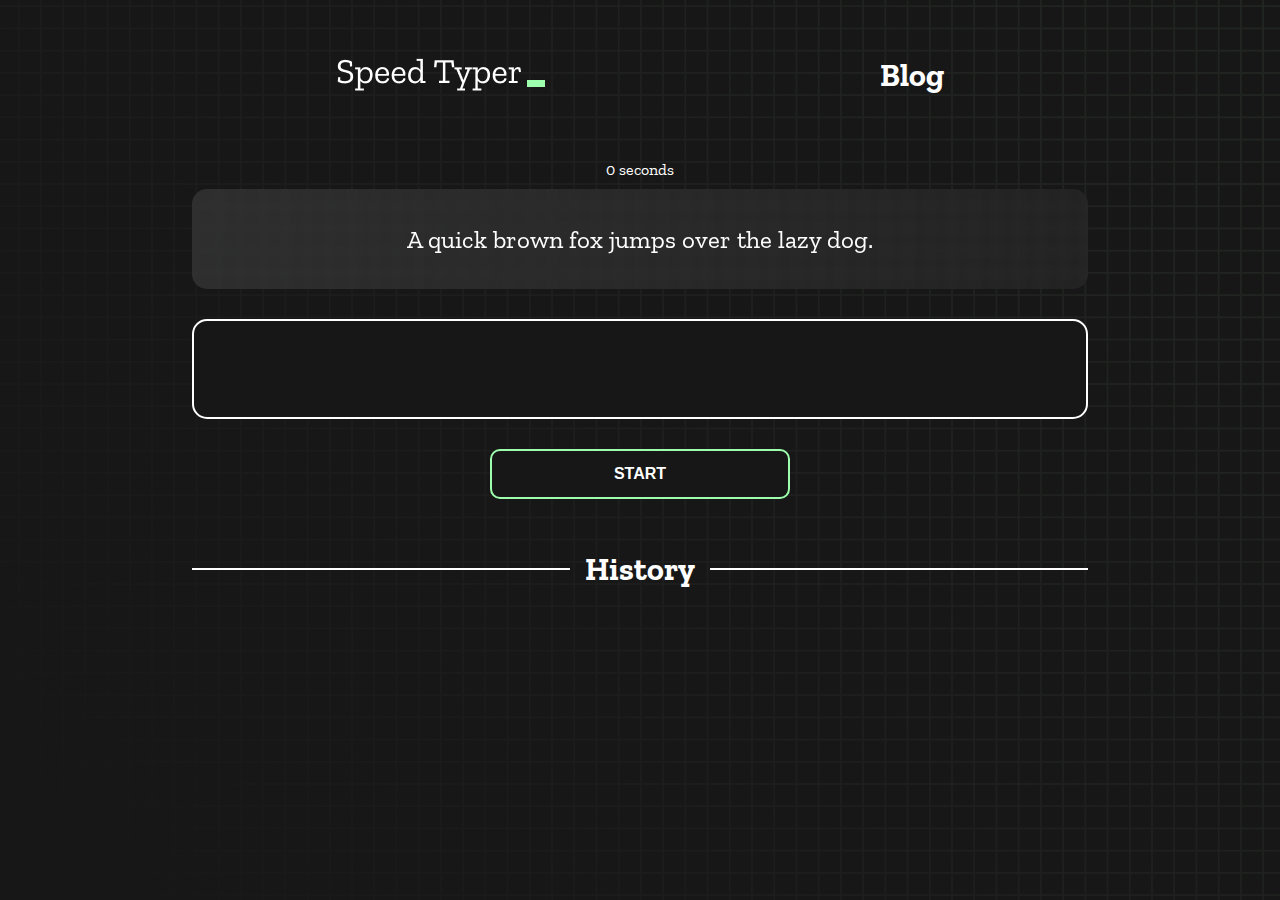
<file: index.html>
<!DOCTYPE html>
<html lang="en">
  <head>
    <meta charset="UTF-8" />
    <meta http-equiv="X-UA-Compatible" content="IE=edge" />
    <meta name="viewport" content="width=device-width, initial-scale=1.0" />
    <title>Speed Monster</title>
    <!-- custom css stylesheet link  -->
    <link rel="stylesheet" href="/style/styles.css" />
    <!-- google font link  -->
    <link rel="preconnect" href="https://fonts.googleapis.com" />
    <link rel="preconnect" href="https://fonts.gstatic.com" crossorigin />
    <link
      href="https://fonts.googleapis.com/css2?family=Zilla+Slab:wght@300;400;500&display=swap"
      rel="stylesheet"
    />
  </head>
  <body>
    <!-- header section  -->
    <header>
      <h1 class="title"><img src="/img/logo.png" /></h1>
      <h1 class="blog"><a href="./blog/blog.html">Blog</a></h1>
    </header>

      <!-- timer container  -->
      <div id="show-time">0 seconds</div>

      <!-- history container  -->
      <div class="box-container">
      <div id="question"></div>
      <div id="display" class="inactive"></div>

      <div class="buttons">
        <button id="starts">START</button>
      </div>

      <div class="divider-container">
        <div class="line"></div>
        <h1 class="title2">History</h1>
        <div class="line"></div>
      </div>

      <div id="histories"></div>
    </div>

    <!-- countdown and modal  -->
    <div id="countdown"></div>
    <div id="modal-background" class="hidden"></div>
    <div id="result" class="hidden"></div>


    <!-- js file link  -->
    <script src="/js/history.js"></script>
    <script src="/js/script.js"></script>
  </body>
</html>
</file>
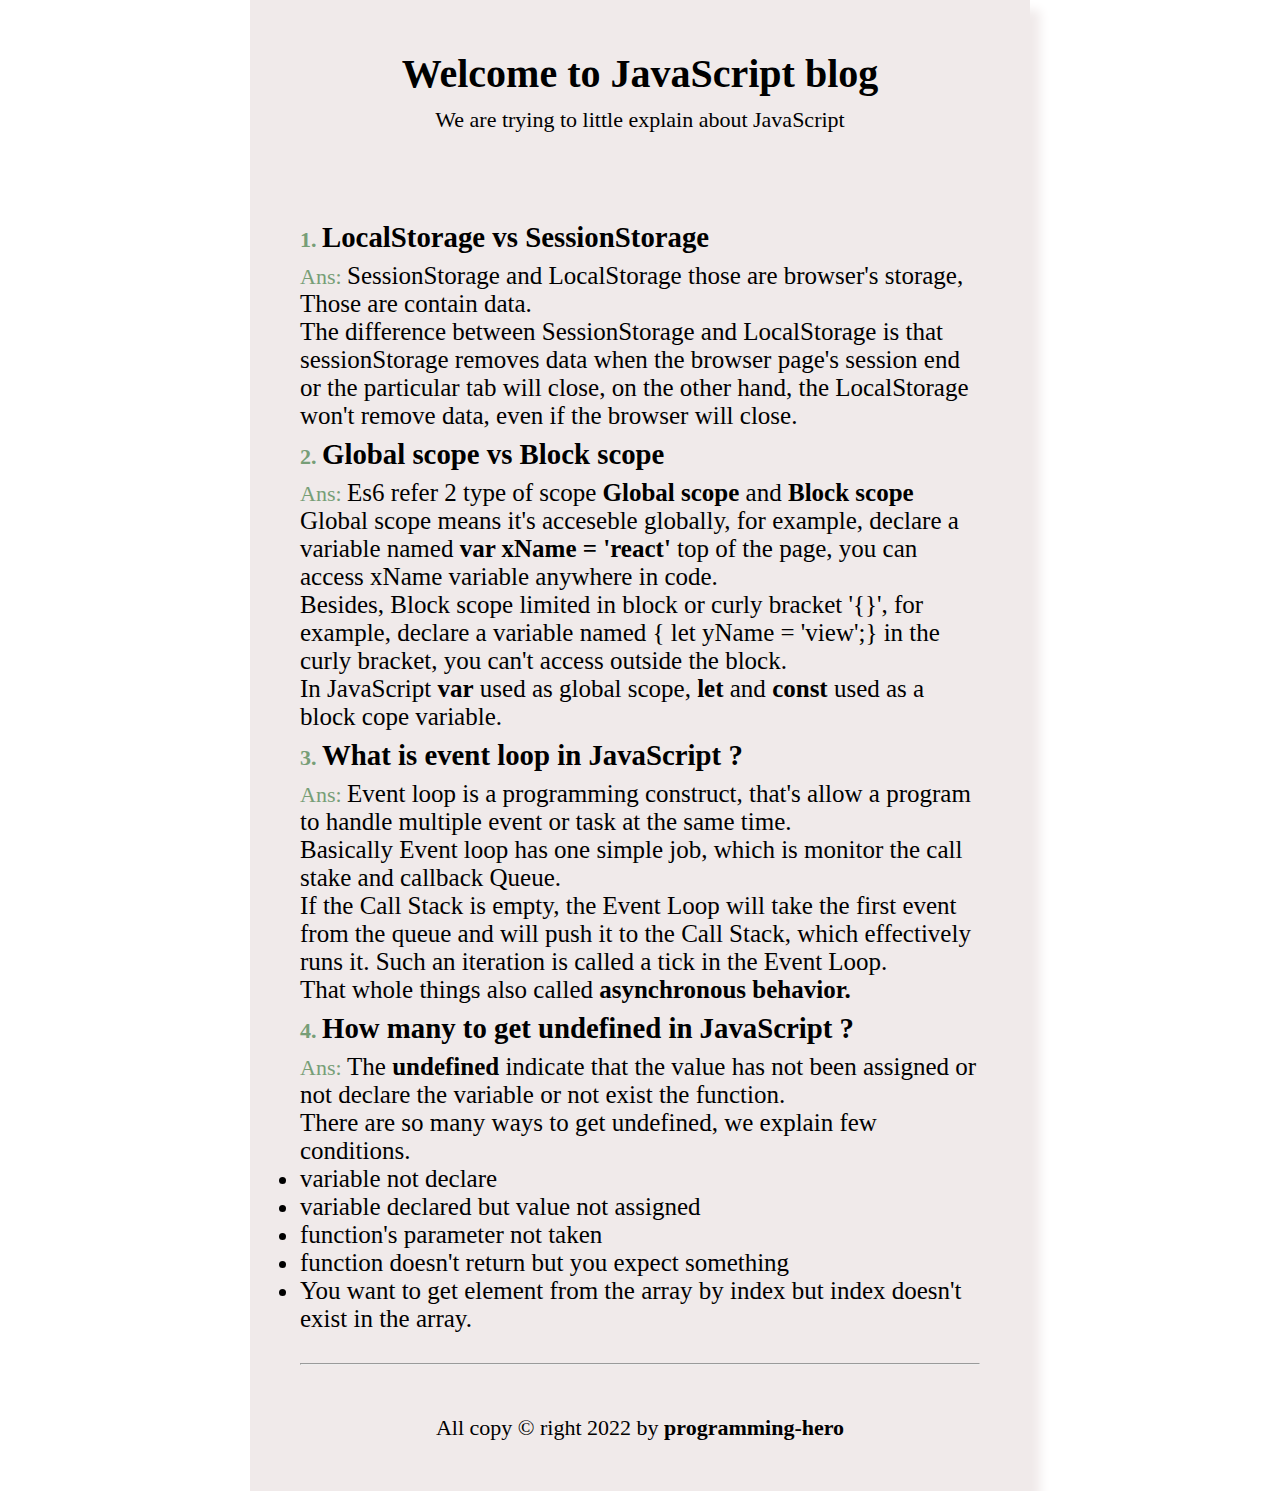
<file: blog/blog.html>
<!DOCTYPE html>
<html lang="en">
<head>
    <meta charset="UTF-8">
    <meta http-equiv="X-UA-Compatible" content="IE=edge">
    <meta name="viewport" content="width=device-width, initial-scale=1.0">
    <link rel="stylesheet" href="../style/blog-style.css">
    <title>Blogs</title>
</head>
<body>
    <div class="container">


    <header>
        <h1>Welcome to JavaScript blog</h1>
        <p>We are trying to little explain about JavaScript</p>
    </header>
    <main>
        <article>
            <div class="blog-1">
                <h3>
                    <span>1. </span>
                    LocalStorage vs SessionStorage 
                </h3>
                <p>
                    <span>Ans: </span>
                    SessionStorage and LocalStorage those are browser's storage, Those are contain data.
                    <br>
                    The difference between SessionStorage and LocalStorage is that sessionStorage removes data when the browser page's session end or the particular tab will close, on the other hand, the LocalStorage won't remove data, even if the browser will close.

                </p>
            </div>
            <div class="blog-2">
                <h3>
                    <span>2. </span>
                Global scope vs Block scope
                </h3>

                <p>
                    <span>Ans: </span>
                    Es6 refer 2 type of scope <b>Global scope</b> and <b> Block scope</b> <br>
                    Global scope means it's acceseble globally, for example, declare a variable named <b>var xName = 'react'</b> top of the page, you can access xName variable anywhere in code. 
                    <br>
                    Besides, Block scope limited in block or curly bracket '{}', for example, declare a variable named { let yName = 'view';} in the curly bracket, you can't access outside the block.
                    <br>
                    In JavaScript <b>var</b> used as global scope,
                    <b>let</b> and <b>const</b> used as a block cope variable.
 
                </p>
            </div>
            <div class="blog-3">
                <h3>
                    <span>3. </span>
                    What is event loop in JavaScript ?
                </h3>
                <p>
                    <span>Ans: </span>
                    Event loop is a programming construct, that's allow a program to handle multiple event or task at the same time.
                    <br>
                    
                    Basically Event loop has one simple job, which is monitor the call stake and callback Queue.
                    <br>
                    If the Call Stack is empty, the Event Loop will take the first event from the queue and will push it to the Call Stack, which effectively runs it. Such an iteration is called a tick in the Event Loop.
                    <br>
                    That whole things also called <b>asynchronous behavior.</b>

                </p>
            </div>
            <div class="blog-4">
                <h3>
                    <span>4. </span>
                    How many to get undefined in JavaScript ?
                </h3>
                <p>
                    <span>Ans: </span>
                   The <b>undefined</b> indicate that the value has not been assigned or not declare the variable or not exist the function.
                   <br>
                   There are so many ways to get undefined, we explain few conditions.
                   <ul>
                    <li>variable not declare</li>
                    <li>variable declared but value not assigned</li>
                    <li>function's parameter not taken</li>
                    <li>function doesn't return but you expect something</li>
                    <li>You want to get element from the array by index but index doesn't exist in the array.</li>
                   </ul> 

                </p>
            </div>
        </article>
    </main>
    <hr>
   <footer>
    <p>All copy <span>&#169;</span> right 2022 by <b>programming-hero</b> </p>
   </footer>
</div>
</body>
</html>
</file>
<file: style/styles.css>
* {
  padding: 0;
  margin: 0;
  box-sizing: border-box;
}

body {
  background-image: url("/img/bg.png");
  background-size: cover;
  background-position: left top;
  font-family: "Zilla Slab", serif;
}

.box-container {
  width: 70%;
  margin: 0 auto;
}

#question {
  height: 100px;
  display: flex;
  align-items: center;
  justify-content: center;
  color: white;
  font-size: 25px;
  border-radius: 15px;
  background: rgb(255, 255, 255);
  background: linear-gradient(
    92.49deg,
    rgba(255, 255, 255, 0.1) 0.18%,
    rgba(255, 255, 255, 0.05) 99.85%
  );
  backdrop-filter: blur(5px);
  margin-bottom: 30px;
}

#display {
  height: 100px;
  display: flex;
  flex-wrap: wrap;
  align-items: center;
  padding-left: 5rem;
  color: white;
  font-size: 32px;
  background-color: #171717;
  border: 2px solid #9dffad;
  border-radius: 15px;
}

#countdown {
  position: fixed;
  height: 100vh;
  width: 100vw;
  background-color: rgba(0, 0, 0, 0.8);
  top: 0;
  left: 0;
  display: flex;
  align-items: center;
  justify-content: center;
  font-size: 3rem;
  color: white;
  display: none;
}
#result {
  position: fixed;
  top: 10%; 
  left: 10%;
  transform: translate(100%, 60%);
  height: 250px;
  width: 400px;
  background-color: #171717;
  border-radius: 15px;
  border: 2px solid #9dffad;
  color: white;
  text-align: center;
  padding: 2rem;
}
#show-time{
  text-align: center;
  color: white;
  margin: 10px 0;
}

.green {
  color: #9dffad;
}
.red {
  color: #eb6565;
}
.bold {
  font-weight: 700;
}
.inactive {
  border: 2px solid white !important;
}
.hidden {
  display: none;
}
.title {
  text-align: center;
  color: white;
  margin: 20px 0;
}

.divider-container {
  height: 80px;
  display: flex;
  justify-content: center;
  align-items: center;
  gap: 15px;
  margin: 0 auto;
}

.line {
  height: 2px;
  background: white;
  width: 100%;
}

.title2 {
  color: white;
  display: block;
}

.buttons {
  display: flex;
  justify-content: center;
  margin: 30px 0;
}
button {
  padding: 10px 20px;
  border: none;
  font-size: 16px;
  font-weight: bold;
  width: 300px;
  height: 50px;
  color: white;
  background-color: #171717;
  border-radius: 10px;
  border: 2px solid #9dffad;
  cursor: pointer;
}

#histories {
  display: flex;
  flex-wrap: wrap;
  justify-content: space-around;
}

.card {
  width: 100%;
  height: 100%;
  padding: 50px;
  /* display: flex; */
  /* justify-content: space-between;
  align-items: center; */
  padding: 20px 30px;
  color: white;
  border-radius: 15px;
  background: rgb(255, 255, 255);
  background: linear-gradient(
    92.49deg,
    rgba(255, 255, 255, 0.1) 0.18%,
    rgba(255, 255, 255, 0.05) 99.85%
  );
  backdrop-filter: blur(5px);
  margin-bottom: 30px;
}

#modal-background {
  background: rgb(255, 255, 255);
  background: linear-gradient(
    92.49deg,
    rgba(255, 255, 255, 0.1) 0.18%,
    rgba(255, 255, 255, 0.05) 99.85%
  );
  backdrop-filter: blur(5px);
  height: 100vh;
  width: 100%;
  position: fixed;
  top: 0;
}

@media only screen and (max-width: 700px) {
  .box-container {
    padding: 0 20px;
    width: 100%;
  }
  .card {
    flex-direction: column;
  }
}

/* responsive style  */
@media only screen and (min-width: 768px) {

  #histories{
    display: grid;
    grid-gap: 1rem;
    grid-template-columns: auto auto auto;
  }
}


/* blog style  */

header{
  height: 150px;
  display: flex;
  justify-content:space-evenly;
  align-items: center;
}
.blog a{
  text-decoration: none;
  color: white;
}
</file>
<file: style/blog-style.css>
/* universal style  */
*{
    margin: 0;
    padding: 0;
    box-sizing: border-box;
}
body{
    margin: 0 250px;
  
}
.container{
    background-color: #f0eaea;
    box-shadow: 10px 10px 10px #f0eaea;
    padding: 0 50px;
}
header{
   text-align: center;
   padding: 50px;
   
}
header h1{
    font-size: 2.5rem;
    padding-bottom: 10px;
}
header p{
    font-size: 22px;
}
/* article style  */

article{
    padding: 30px 0px;
}
article h3{
    font-size: 1.8rem;
    margin-bottom: 8px;
    margin-top: 8px;
}
article span{
    color: #779e77;
    font-size: 22px;
}
article p, ul>li{
    font-size: 25px;
    font-weight: 400;
}
article b{
    padding-bottom:7px ;
}
footer{
    
    text-align: center;
    padding: 50px;
    font-size: 22px;
}
</file>
